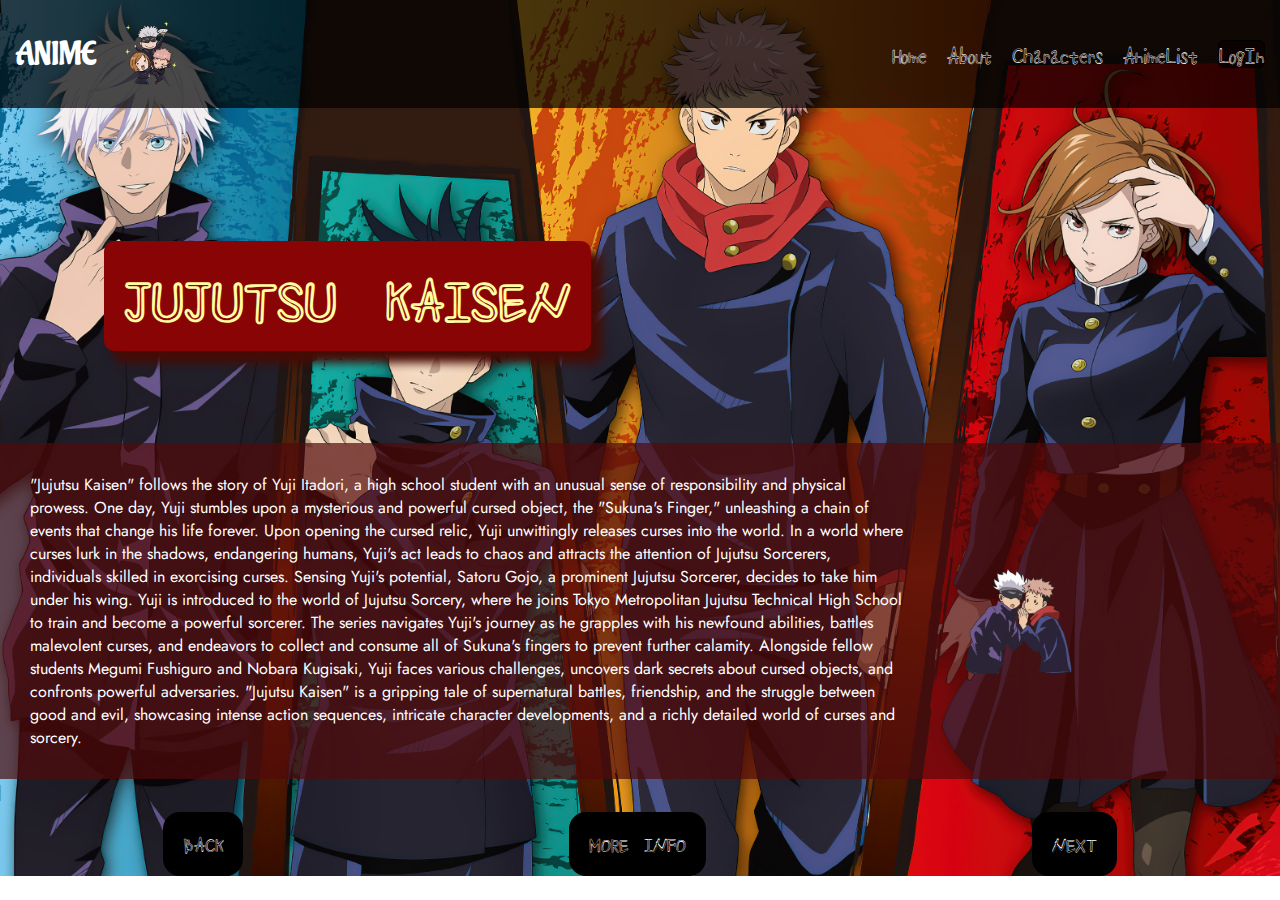
<file: about.html>
<!DOCTYPE html>
<html>
<head>
    <link rel="preconnect" href="https://fonts.googleapis.com">
    <link rel="preconnect" href="https://fonts.gstatic.com" crossorigin>
    <link href="https://fonts.googleapis.com/css2?family=Aladin&display=swap" rel="stylesheet">
    
    <link rel="preconnect" href="https://fonts.googleapis.com">
    <link rel="preconnect" href="https://fonts.gstatic.com" crossorigin>
    <link href="https://fonts.googleapis.com/css2?family=Shizuru&display=swap" rel="stylesheet">

    <link rel="preconnect" href="https://fonts.googleapis.com">
    <link rel="preconnect" href="https://fonts.gstatic.com" crossorigin>
    <link href="https://fonts.googleapis.com/css2?family=Jost:wght@300&display=swap" rel="stylesheet">

    <link rel="stylesheet" href="styles/about.css">
    <header>
        <div class="one1">
            <div class="anime"><h1><a href="index.html" class="text">ANIME</a></h1></div>
            <div><img id="img" src="imagen/png3.gif"></div>
        </div>
        <div class="links">
            <a href="index.html" class="link">Home</a>
            <a href="about.html" class="link">About</a>
            <a href="character.html" class="link">Characters</a>
            <a href="list.html" class="link">AnimeList</a>
            <a href="login.html" class="login">LogIn</a>
        </div>
    </header>
</head>
<body>
    <div class="all">
        <div class="two">
            <div class="jjk"><h1 class="jk">JUJUTSU KAISEN</h1></div>
            <div class="utube">
                <iframe width="500" height="270" src="https://www.youtube-nocookie.com/embed/YKJyP8L6QEs?si=Y7wdYZW4udVmVal0" title="YouTube video player" frameborder="0" allow="accelerometer; autoplay; clipboard-write; encrypted-media; gyroscope; picture-in-picture; web-share" allowfullscreen></iframe>
            </div>
        </div>
        <div class="three">
            <div class="praf"><p> "Jujutsu Kaisen" follows the story of Yuji Itadori, a high school student with an unusual sense of responsibility and physical prowess. One day, Yuji stumbles upon a mysterious and powerful cursed object, the "Sukuna's Finger," unleashing a chain of events that change his life forever.

                Upon opening the cursed relic, Yuji unwittingly releases curses into the world. In a world where curses lurk in the shadows, endangering humans, Yuji's act leads to chaos and attracts the attention of Jujutsu Sorcerers, individuals skilled in exorcising curses.
                
                Sensing Yuji's potential, Satoru Gojo, a prominent Jujutsu Sorcerer, decides to take him under his wing. Yuji is introduced to the world of Jujutsu Sorcery, where he joins Tokyo Metropolitan Jujutsu Technical High School to train and become a powerful sorcerer.
                
                The series navigates Yuji's journey as he grapples with his newfound abilities, battles malevolent curses, and endeavors to collect and consume all of Sukuna's fingers to prevent further calamity. Alongside fellow students Megumi Fushiguro and Nobara Kugisaki, Yuji faces various challenges, uncovers dark secrets about cursed objects, and confronts powerful adversaries.
                
                "Jujutsu Kaisen" is a gripping tale of supernatural battles, friendship, and the struggle between good and evil, showcasing intense action sequences, intricate character developments, and a richly detailed world of curses and sorcery.
            </p></div>
            <div>
                <img id="img1" src="imagen/abt1.gif">
            </div>
        </div>
        <div class="four">
            <div class="back">
                <a id="button" href="index.html">BACK</a>
            </div>
            <div class="more">
                <a id="button" href="https://jujutsu-kaisen.fandom.com/es/wiki/Jujutsu_Kaisen_(Anime)">MORE INFO</a>
            </div>
            <div class="next">
                <a id="button" href="character.html">NEXT</a>
            </div>
        </div>
    </div>

</body>
</html>
</file>
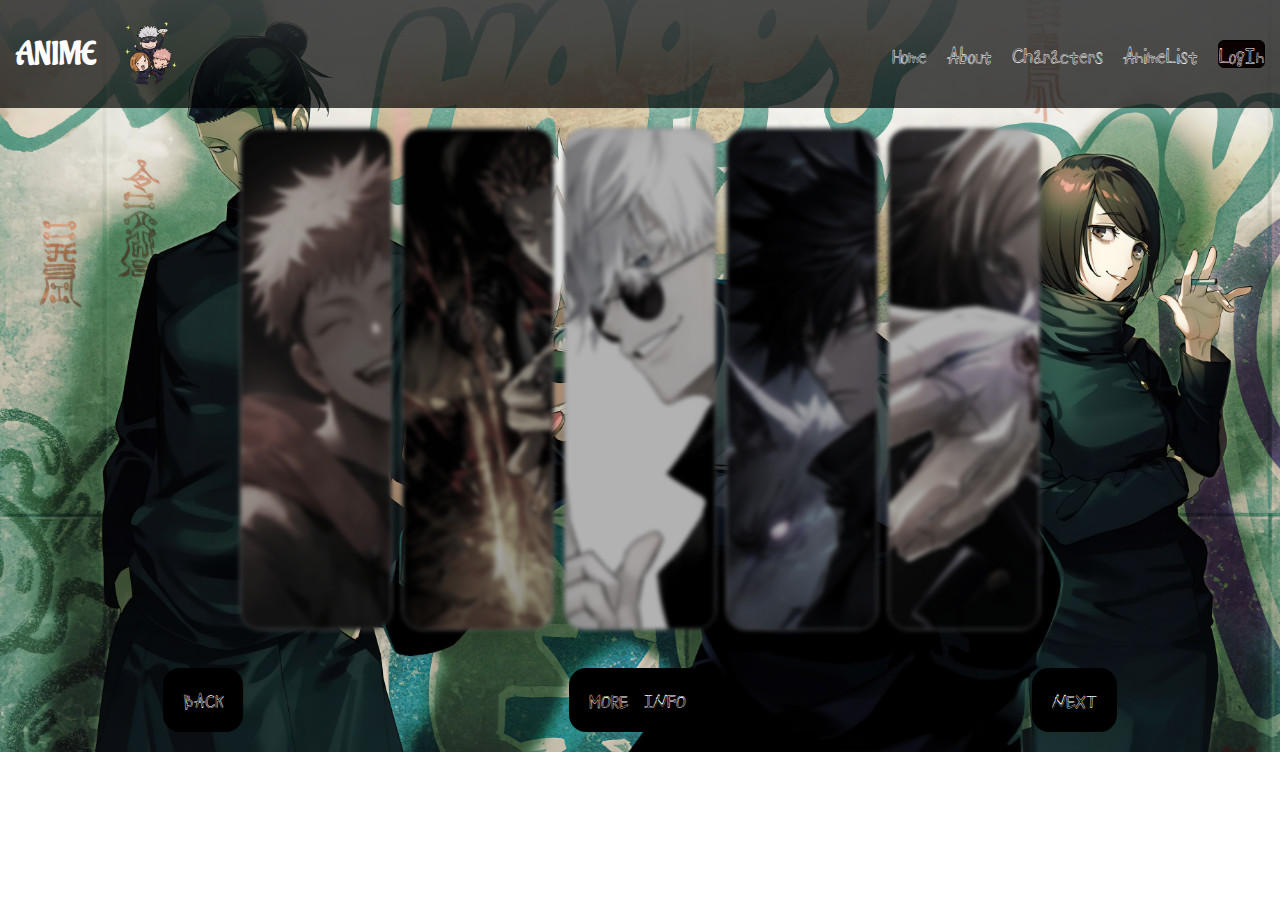
<file: character.html>
<!DOCTYPE html>
<html>
<head>
    <link rel="preconnect" href="https://fonts.googleapis.com">
    <link rel="preconnect" href="https://fonts.gstatic.com" crossorigin>
    <link href="https://fonts.googleapis.com/css2?family=Aladin&display=swap" rel="stylesheet">
    
    <link rel="preconnect" href="https://fonts.googleapis.com">
    <link rel="preconnect" href="https://fonts.gstatic.com" crossorigin>
    <link href="https://fonts.googleapis.com/css2?family=Shizuru&display=swap" rel="stylesheet">

    <link rel="preconnect" href="https://fonts.googleapis.com">
    <link rel="preconnect" href="https://fonts.gstatic.com" crossorigin>
    <link href="https://fonts.googleapis.com/css2?family=Jost:wght@300&display=swap" rel="stylesheet">

    <link rel="stylesheet" href="styles/character.css">
    <header>
        <div class="one1">
            <div class="anime"><h1><a href="index.html" class="text">ANIME</a></h1></div>
            <div><img id="img" src="imagen/png3.gif"></div>
        </div>
        <div class="links">
            <a href="index.html" class="link">Home</a>
            <a href="about.html" class="link">About</a>
            <a href="character.html" class="link">Characters</a>
            <a href="list.html" class="link">AnimeList</a>
            <a href="login.html" class="login">LogIn</a>
        </div>
    </header>
</head>
<body>
    <div class="all">
        <section class="container">
            <div class="img">
                <img id="img1" src="imagen/yujiItadori.jpeg">
                <span>Yuji Itadori</span>
            </div>
            <div class="img">
                <img id="img1" src="imagen/sukuna.jpeg">
                <span>Sukuna</span>
            </div>
            <div class="img">
                <img id="img1" src="imagen/GojoSator.jpeg">
                <span>Gojo Satoru</span>
            </div>
            <div class="img">
                <img id="img1" src="imagen/megumiFushiguro.jpeg">
                <span>Megumi Fushiguro</span>
            </div>
            <div class="img">
                <img id="img1" src="imagen/nobara.jpeg">
                <span>Nobara Kugisaki</span>
            </div>
        </section>
        <div class="four">
            <div class="back">
                <a id="button" href="character.html">BACK</a>
            </div>
            <div class="more">
                <a id="button" href="https://www.dexerto.com/anime/best-anime-shows-like-jujutsu-kaisen-2284282/">MORE INFO</a>
            </div>
            <div class="next">
                <a id="button" href="list.html">NEXT</a>
            </div>
        </div>
    </div>
</body>
</html>
</file>
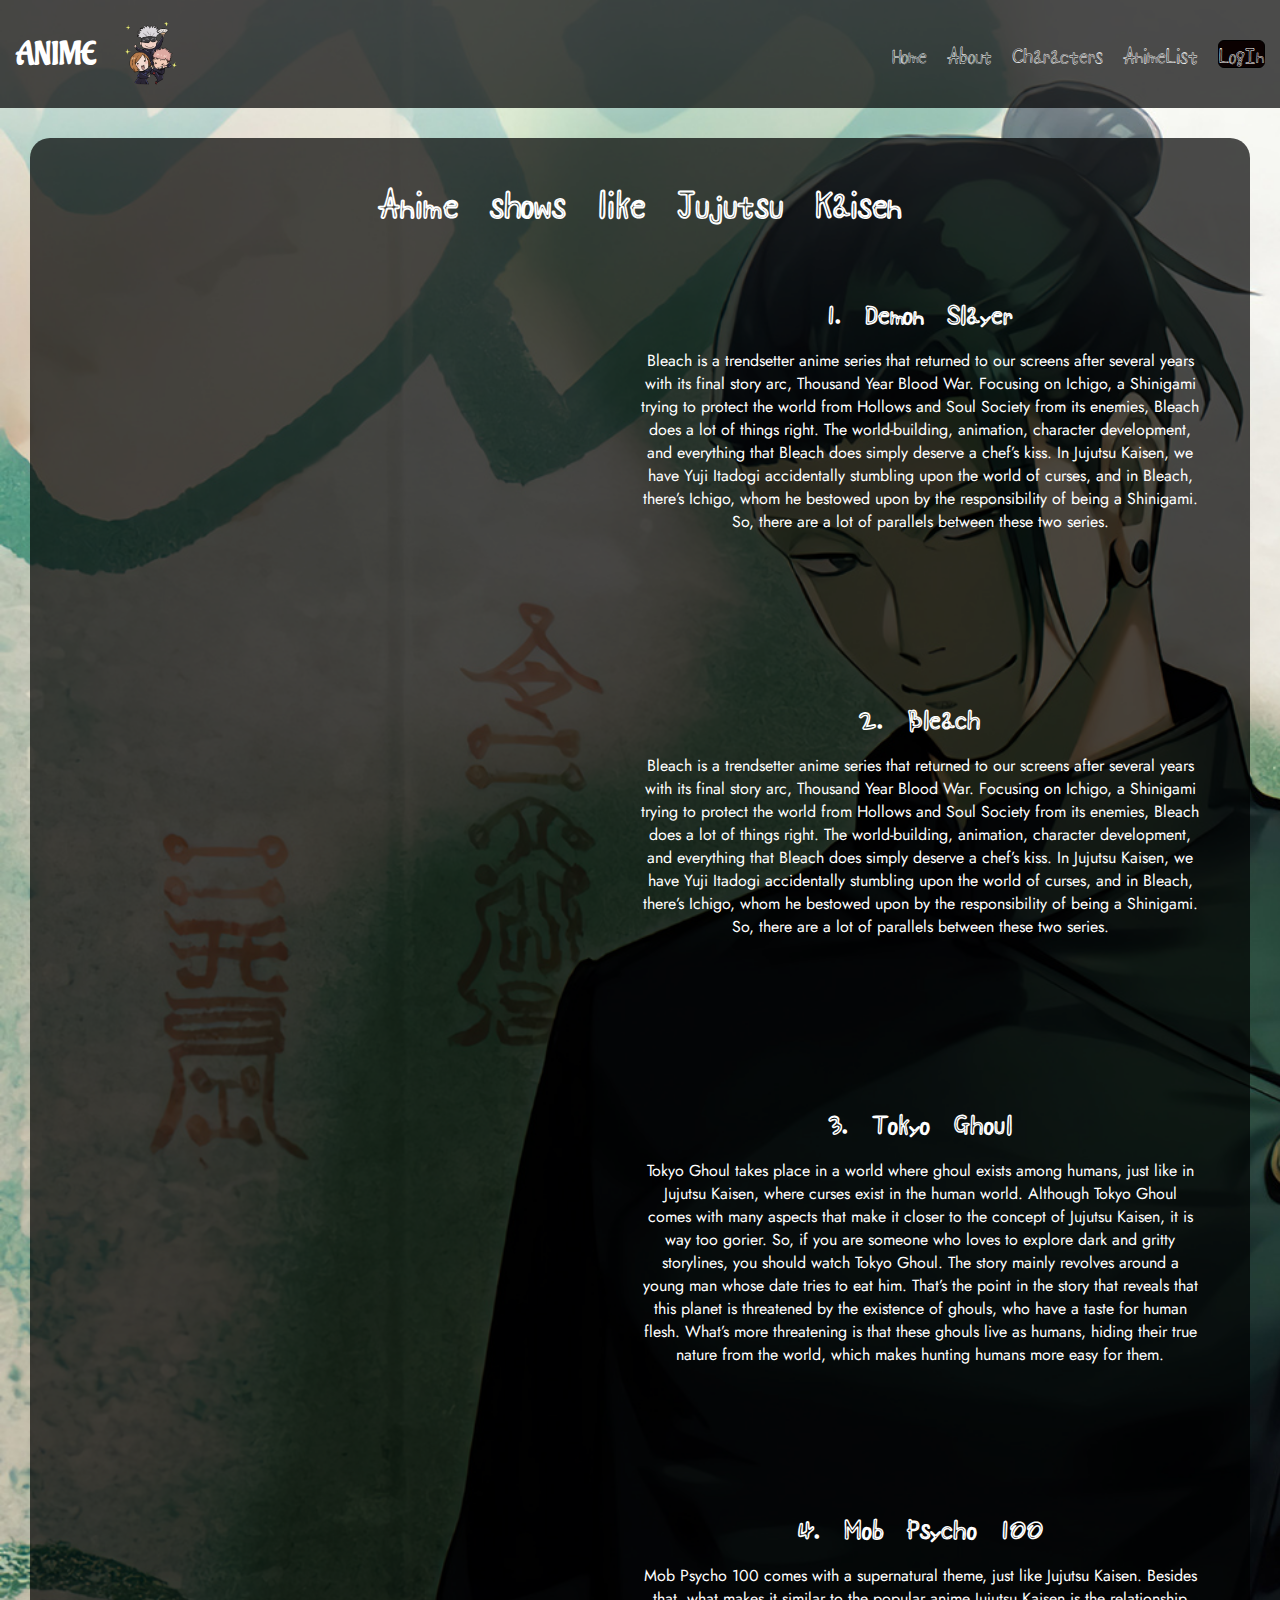
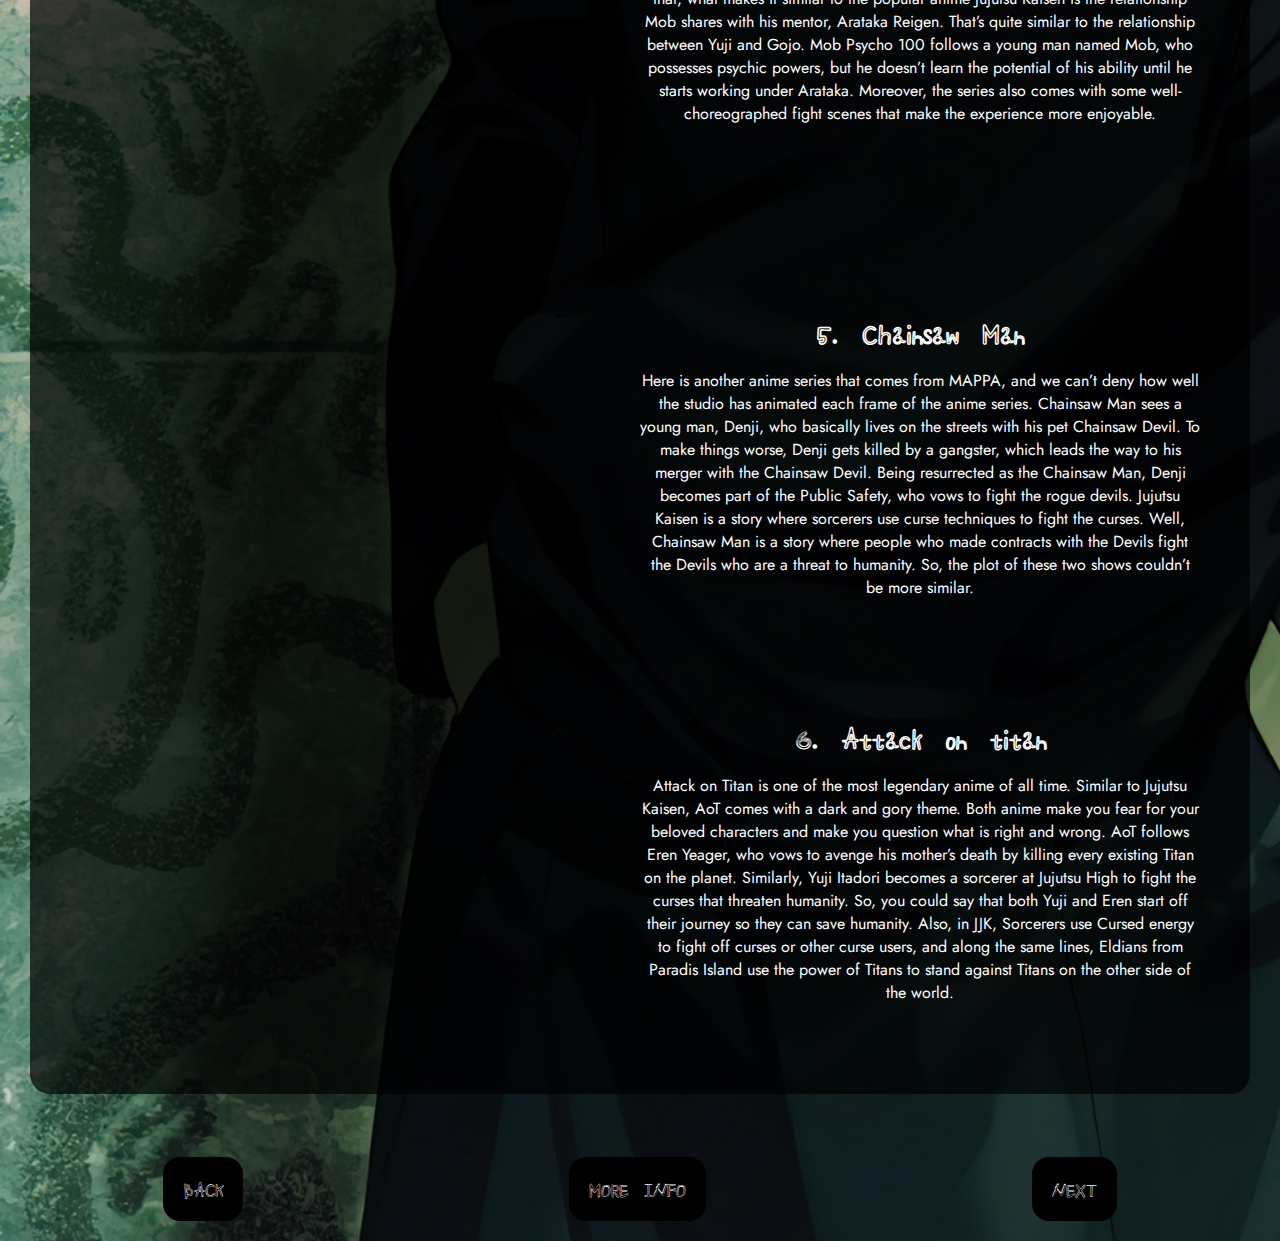
<file: list.html>
<!DOCTYPE html>
<html>
<head>
    <link rel="preconnect" href="https://fonts.googleapis.com">
    <link rel="preconnect" href="https://fonts.gstatic.com" crossorigin>
    <link href="https://fonts.googleapis.com/css2?family=Aladin&display=swap" rel="stylesheet">
    
    <link rel="preconnect" href="https://fonts.googleapis.com">
    <link rel="preconnect" href="https://fonts.gstatic.com" crossorigin>
    <link href="https://fonts.googleapis.com/css2?family=Shizuru&display=swap" rel="stylesheet">

    <link rel="preconnect" href="https://fonts.googleapis.com">
    <link rel="preconnect" href="https://fonts.gstatic.com" crossorigin>
    <link href="https://fonts.googleapis.com/css2?family=Jost:wght@300&display=swap" rel="stylesheet">

    <link rel="stylesheet" href="styles/list.css">
    <header>
        <div class="one1">
            <div class="anime"><h1><a href="index.html" class="text">ANIME</a></h1></div>
            <div><img id="img" src="imagen/png3.gif"></div>
        </div>
        <div class="links">
            <a href="index.html" class="link">Home</a>
            <a href="about.html" class="link">About</a>
            <a href="character.html" class="link">Characters</a>
            <a href="list.html" class="link">AnimeList</a>
            <a href="login.html" class="login">LogIn</a>
        </div>
    </header>
</head>
<body>
    <div class="all">
        <div class="container">
            <div class="title"><h1>Anime shows like Jujutsu Kaisen</h1></div>
            <div class="animes">
                <div class="anime1">
                    <div><iframe width="560" height="315" src="https://www.youtube-nocookie.com/embed/t6MXHczeEqc?si=3-TniS606f-autXF" title="YouTube video player" frameborder="0" allow="accelerometer; autoplay; clipboard-write; encrypted-media; gyroscope; picture-in-picture; web-share" allowfullscreen></iframe></div>
                    <div class="con1">
                        <div><h3>1. Demon Slayer</h3></div>
                        <div><p>Bleach is a trendsetter anime series that returned to our screens after several years with its final story arc, Thousand Year Blood War. Focusing on Ichigo, a Shinigami trying to protect the world from Hollows and Soul Society from its enemies, Bleach does a lot of things right.

                            The world-building, animation, character development, and everything that Bleach does simply deserve a chef’s kiss. In Jujutsu Kaisen, we have Yuji Itadogi accidentally stumbling upon the world of curses, and in Bleach, there’s Ichigo, whom he bestowed upon by the responsibility of being a Shinigami. So, there are a lot of parallels between these two series.</p></div>
                    </div>
                </div>
                <div class="anime1">
                    <div><iframe width="560" height="315" src="https://www.youtube-nocookie.com/embed/1sygUhb8Q2Y?si=ukBg7NVu6p6lExGD" title="YouTube video player" frameborder="0" allow="accelerometer; autoplay; clipboard-write; encrypted-media; gyroscope; picture-in-picture; web-share" allowfullscreen></iframe></div>
                    <div class="con1">
                        <div><h3>2. Bleach</h3></div>
                        <div><p>Bleach is a trendsetter anime series that returned to our screens after several years with its final story arc, Thousand Year Blood War. Focusing on Ichigo, a Shinigami trying to protect the world from Hollows and Soul Society from its enemies, Bleach does a lot of things right.

                            The world-building, animation, character development, and everything that Bleach does simply deserve a chef’s kiss. In Jujutsu Kaisen, we have Yuji Itadogi accidentally stumbling upon the world of curses, and in Bleach, there’s Ichigo, whom he bestowed upon by the responsibility of being a Shinigami. So, there are a lot of parallels between these two series.</p></div>
                    </div>
                </div>
                <div class="anime1">
                    <div><iframe width="560" height="315" src="https://www.youtube-nocookie.com/embed/UUeqpuZobBw?si=nkUAEAQKOmnr7YYf" title="YouTube video player" frameborder="0" allow="accelerometer; autoplay; clipboard-write; encrypted-media; gyroscope; picture-in-picture; web-share" allowfullscreen></iframe></div>
                    <div class="con1">
                        <div><h3>3. Tokyo Ghoul</h3></div>
                        <div><p>Tokyo Ghoul takes place in a world where ghoul exists among humans, just like in Jujutsu Kaisen, where curses exist in the human world.

                            Although Tokyo Ghoul comes with many aspects that make it closer to the concept of Jujutsu Kaisen, it is way too gorier. So, if you are someone who loves to explore dark and gritty storylines, you should watch Tokyo Ghoul.
                            
                            The story mainly revolves around a young man whose date tries to eat him. That’s the point in the story that reveals that this planet is threatened by the existence of ghouls, who have a taste for human flesh. What’s more threatening is that these ghouls live as humans, hiding their true nature from the world, which makes hunting humans more easy for them.</p></div>
                    </div>
                </div>
                <div class="anime1">
                    <div><iframe width="560" height="315" src="https://www.youtube-nocookie.com/embed/Ah7lTT-NKMw?si=R3KLXG4r0IqT_vzb" title="YouTube video player" frameborder="0" allow="accelerometer; autoplay; clipboard-write; encrypted-media; gyroscope; picture-in-picture; web-share" allowfullscreen></iframe></div>
                    <div class="con1">
                        <div><h3>4. Mob Psycho 100</h3></div>
                        <div><p>Mob Psycho 100 comes with a supernatural theme, just like Jujutsu Kaisen. Besides that, what makes it similar to the popular anime Jujutsu Kaisen is the relationship Mob shares with his mentor, Arataka Reigen. That’s quite similar to the relationship between Yuji and Gojo.

                            Mob Psycho 100 follows a young man named Mob, who possesses psychic powers, but he doesn’t learn the potential of his ability until he starts working under Arataka. Moreover, the series also comes with some well-choreographed fight scenes that make the experience more enjoyable.</p></div>
                    </div>
                </div>
                <div class="anime1">
                    <div><iframe width="560" height="315" src="https://www.youtube-nocookie.com/embed/l96zmDlWCBk?si=KpgPbAk2VonKec6i" title="YouTube video player" frameborder="0" allow="accelerometer; autoplay; clipboard-write; encrypted-media; gyroscope; picture-in-picture; web-share" allowfullscreen></iframe></div>
                    <div class="con1">
                        <div><h3>5. Chainsaw Man</h3></div>
                        <div><p>Here is another anime series that comes from MAPPA, and we can’t deny how well the studio has animated each frame of the anime series.

                            Chainsaw Man sees a young man, Denji, who basically lives on the streets with his pet Chainsaw Devil. To make things worse, Denji gets killed by a gangster, which leads the way to his merger with the Chainsaw Devil. Being resurrected as the Chainsaw Man, Denji becomes part of the Public Safety, who vows to fight the rogue devils. Jujutsu Kaisen is a story where sorcerers use curse techniques to fight the curses. Well, Chainsaw Man is a story where people who made contracts with the Devils fight the Devils who are a threat to humanity. So, the plot of these two shows couldn’t be more similar.</p></div>
                    </div>
                </div>
                <div class="anime1">
                    <div><iframe width="560" height="315" src="https://www.youtube-nocookie.com/embed/BOvqeVfON3A?si=pH2O6c9xjiyPmrHm" title="YouTube video player" frameborder="0" allow="accelerometer; autoplay; clipboard-write; encrypted-media; gyroscope; picture-in-picture; web-share" allowfullscreen></iframe></div>
                    <div class="con1">
                        <div><h3>6. Attack on titan</h3></div>
                        <div><p>Attack on Titan is one of the most legendary anime of all time. Similar to Jujutsu Kaisen, AoT comes with a dark and gory theme. Both anime make you fear for your beloved characters and make you question what is right and wrong.

                            AoT follows Eren Yeager, who vows to avenge his mother’s death by killing every existing Titan on the planet. Similarly, Yuji Itadori becomes a sorcerer at Jujutsu High to fight the curses that threaten humanity. So, you could say that both Yuji and Eren start off their journey so they can save humanity. Also, in JJK, Sorcerers use Cursed energy to fight off curses or other curse users, and along the same lines, Eldians from Paradis Island use the power of Titans to stand against Titans on the other side of the world.</p></div>
                    </div>
                </div>
            </div>
        </div>
        <div class="four">
            <div class="back">
                <a id="button" href="character.html">BACK</a>
            </div>
            <div class="more">
                <a id="button" href="https://www.dexerto.com/anime/best-anime-shows-like-jujutsu-kaisen-2284282/">MORE INFO</a>
            </div>
            <div class="next">
                <a id="button" href="login.html">NEXT</a>
            </div>
        </div>
    </div>

</body>
</html>
</file>
<file: styles/about.css>
*{
    margin: 0;
    padding: 0;
}
body{
    background-image: url(../imagen/jujutsu-kaisen-anime-characters-uhdpaper.com-4K-8.1755.jpg);
    background-size: cover;
    background-repeat: no-repeat;
}
header{
    color: white;
    display: flex;
    flex-direction: row;
    align-items: center;
    background-color: rgba(0, 0, 0, 0.7);
    height: 12vh;
}
.one1{
    display: flex;
    flex-direction: row;
    align-items: center;
    justify-content: space-around;
}
.anime{
    display: flex;
    margin-left: 4%;
    margin-right: 5%;
    font-family: 'Aladin';
}
.text{
    text-decoration: none;
    color: white;
}
.links{
    justify-content: center;
    height: 9vh;
    width: 100vw;
    display: flex;
    justify-content: space-around;
    justify-content: end;
    align-items: center;
    flex-direction: row;
    text-decoration: none;
}
.link{
    text-decoration: none;
    color: white;
    margin-right: 20px;
    font-size: large;
    font-family: 'Shizuru';
}
.link:hover{
    background-color: rgb(80, 20, 40);
    border: 3px solid rgb(80, 20, 40);
    border-radius: 5px;
    border-width: auto;
}
.login{
    text-decoration: none;
    color: white;
    margin-right: 15px;
    border: 1px solid black;
    border-radius: 6px;
    background-color: rgb(11, 1, 1);
    font-size: large;
    font-family: 'Shizuru';
}
.login:hover{
    color: rgb(0, 0, 0);
    background-color: rgb(197, 181, 252);
    border: 3px solid rgb(197, 181, 252);
    border-radius: 5px;
}
#img{
    width: 25%;
    border-radius: 40px;
}
#img1{
    width: 50%;
}
.all{
    display: flex;
    flex-direction: column;
    margin-top: 4%;
}
.two{
    display: flex;
    flex-direction: row;
    align-items: center;
    margin-bottom: 10px;
    justify-content: space-evenly;

}
.jjk{
    font-family: 'Shizuru';
    display: flex;
    color: rgb(255, 252, 162);
    font-size: x-large;
    flex-wrap: wrap;
    margin: 20px;
    background-color: rgb(137, 5, 5);
    border-radius: 10px;
    box-shadow: 10px 11px 10px 1px rgb(71, 11, 5);
}
.jk{
    margin:20px;
}
.three{
    display: flex;
    flex-direction: row;
    align-items: center;
    width: fit-content;
    background-color: rgba(81, 10, 10, 0.7);
}
.praf{
    width: fit-content;
    padding: 30px;
    color: white;
    font-family: 'Jost';
}
.four{
    display: flex;
    flex-direction: row;
    justify-content: space-around;
    margin-top: 1%;
    font-family: 'Shizuru';
}
#button{
    text-decoration: none;
    color: white;
    margin: 20px;
}
.back, .next, .more{
    width: fit-content;
    display: flex;
    border-radius: 17px;
    text-align: center;
    width: fit-content;
    margin-top: 20px;
    background-color: rgb(0, 0, 0);
}

.back:hover{
    background-color: rgb(77, 77, 77);
}
.next:hover{
    background-color: rgb(77, 77, 77);
}
.more:hover{
    background-color: rgb(93, 10, 10);
}

@media only screen and (max-width: 600px) {
    .link{
        font-size: medium;
    }
    h1{
        font-size: x-large;
    }
    .two, .three{
        display: flex;
        flex-direction: column;
        align-items: center;
    }
    .three{
        overflow: auto;
    }
    .four{
        margin-bottom: 20px;
    }
    iframe{
        width: fit-content;
        height: fit-content;
    }
}
</file>
<file: styles/character.css>
*{
    margin: 0;
    padding: 0;
}
body{
    background-image: url(../imagen/jujutsu-kaisen-satoru-gojo-suguru-geto-shoko-ieiri-uhdpaper.com-4K-8.2563.jpg);
    background-size: cover;
    background-repeat: no-repeat;
}
header{
    color: white;
    display: flex;
    flex-direction: row;
    align-items: center;
    background-color: rgba(0, 0, 0, 0.7);
    height: 12vh;
}
.one1{
    display: flex;
    flex-direction: row;
    align-items: center;
    justify-content: space-around;
}
.anime{
    display: flex;
    margin-left: 4%;
    margin-right: 5%;
    font-family: 'Aladin';
}
.text{
    text-decoration: none;
    color: white;
}
.links{
    justify-content: center;
    height: 9vh;
    width: 100vw;
    display: flex;
    justify-content: space-around;
    justify-content: end;
    align-items: center;
    flex-direction: row;
    text-decoration: none;
}
.link{
    text-decoration: none;
    color: white;
    margin-right: 20px;
    font-size: large;
    font-family: 'Shizuru';
}
.link:hover{
    background-color: rgb(80, 20, 40);
    border: 3px solid rgb(80, 20, 40);
    border-radius: 5px;
    border-width: auto;
}
.login{
    text-decoration: none;
    color: white;
    margin-right: 15px;
    border: 1px solid black;
    border-radius: 6px;
    background-color: rgb(11, 1, 1);
    font-size: large;
    font-family: 'Shizuru';
}
.login:hover{
    color: rgb(0, 0, 0);
    background-color: rgb(197, 181, 252);
    border: 3px solid rgb(197, 181, 252);
    border-radius: 5px;
}

#img{
    width: 25%;
    border-radius: 40px;
}
.container{
    display: flex;
    flex-direction: row;
    gap: 10px;
    width: 800px;
    height: 500px;
    margin: 20px auto;
}
.img {
    position: relative;
    display: flex;
    position: relative;
    width: 100%; 
    height: 100%;
    flex: 1;
    filter: brightness(0.7) saturate(0.2) contrast(1) blur(2px);
    border-radius: 20px;
    transition: 0.5s ease;
    overflow: hidden; 
    box-shadow: rgba(0,0,0, 0.25) 9px 25px 50px -12px;
    border: 1px solid #8b9da9;
}
.img:hover { 
    flex: 1.5;
    filter: none;
}
.img span{
    display: block;
    width: 50%;
    padding: 10px; 
    font-size: 20px; 
    text-align: center;
    color: #fff; 
    letter-spacing: 1px; 
    font-weight: bold; 
    position: absolute;
    bottom: -70px;
    left: 50%;
    transform: translate(-50%);
    transition: all 0.55s;
    text-shadow: 2px 7px 5px rgba(0,0, 0, 0.3), 0px -4px 10px rgba(255, 255, 255, 0.3);
}
.img:hover span{
    bottom: 60px;
    background-color: rgba(4, 4, 4,0.2);
    border-radius: 20px;
}
.four{
    display: flex;
    flex-direction: row;
    justify-content: space-around;
    margin-top: 1%;
    font-family: 'Shizuru';
    margin-bottom: 20px;
}
#button{
    text-decoration: none;
    color: white;
    margin: 20px;
}
.back, .next, .more{
    width: fit-content;
    display: flex;
    border-radius: 17px;
    text-align: center;
    width: fit-content;
    margin-top: 20px;
    background-color: rgb(0, 0, 0);
}
.back:hover{
    background-color: rgb(77, 77, 77);
}
.next:hover{
    background-color: rgb(77, 77, 77);
}
.more:hover{
    background-color: rgb(93, 10, 10);
}

@media only screen and (max-width: 600px) {
    .link{
        font-size: medium;
    }
    h1{
        font-size: x-large;
    }
    .container{
        display: flex;
        flex-direction: column;
        gap: 10px;
        width: 400px;
        height: 100%;
        margin-top: 10px;
    }
    .img{
        display: flex;
        flex-direction: column;
    }  
}
</file>
<file: styles/list.css>
*{
    margin: 0;
    padding: 0;
}
body{
    background-image: url(../imagen/jujutsu-kaisen-satoru-gojo-suguru-geto-shoko-ieiri-uhdpaper.com-4K-8.2563.jpg);
    background-size: cover;
    background-repeat: no-repeat;
}
header{
    color: white;
    display: flex;
    flex-direction: row;
    align-items: center;
    background-color: rgba(0, 0, 0, 0.7);
    height: 12vh;
}
.one1{
    display: flex;
    flex-direction: row;
    align-items: center;
    justify-content: space-around;
}
.anime{
    display: flex;
    margin-left: 4%;
    margin-right: 5%;
    font-family: 'Aladin';
}
.text{
    text-decoration: none;
    color: white;
}
.links{
    justify-content: center;
    height: 9vh;
    width: 100vw;
    display: flex;
    justify-content: space-around;
    justify-content: end;
    align-items: center;
    flex-direction: row;
    text-decoration: none;
}
.links{
    justify-content: center;
    height: 9vh;
    width: 100vw;
    display: flex;
    justify-content: space-around;
    justify-content: end;
    align-items: center;
    flex-direction: row;
    text-decoration: none;
}
.link{
    text-decoration: none;
    color: white;
    margin-right: 20px;
    font-size: large;
    font-family: 'Shizuru';
}
.link:hover{
    background-color: rgb(80, 20, 40);
    border: 3px solid rgb(80, 20, 40);
    border-radius: 5px;
    border-width: auto;
}
.login{
    text-decoration: none;
    color: white;
    margin-right: 15px;
    border: 1px solid black;
    border-radius: 6px;
    background-color: rgb(11, 1, 1);
    font-size: large;
    font-family: 'Shizuru';
}
.login:hover{
    color: rgb(0, 0, 0);
    background-color: rgb(197, 181, 252);
    border: 3px solid rgb(197, 181, 252);
    border-radius: 5px;
}
#img{
    width: 25%;
    border-radius: 40px;
}
.all{
    display: flex;
    flex-direction: column;
}
.container{
    display: flex;
    flex-direction: column;
    background-color: rgba(0, 0, 0, 0.7);
    color: white;
    padding: 20px;
    margin: 30px;
    border-radius: 20px;
}
.title{
    text-align: center;
    padding: 20px;
    font-family: 'Shizuru';
}
.animes{
    display: flex;
    flex-direction: column;
}
.anime1{
    display: flex;
    flex-direction: row;
    margin-top: 20px;
}
.con1{
    display: flex;
    flex-direction: column;
    text-align: center;
    align-items: center;
    justify-content: center;
    padding: 10px;
    margin: 20px;
    font-family: 'Jost';
}
p{
    height: 30vh;
    overflow: auto;
}
.iframe{
    height: 315;
    width: auto;
}
h3{
    font-family: 'Shizuru';
    margin-bottom: 20px;
    font-size: x-large;
}

.four{
    display: flex;
    flex-direction: row;
    justify-content: space-around;
    margin-top: 1%;
    font-family: 'Shizuru';
    margin-bottom: 20px;
}
#button{
    text-decoration: none;
    color: white;
    margin: 20px;
}
.back, .next, .more{
    width: fit-content;
    display: flex;
    border-radius: 17px;
    text-align: center;
    width: fit-content;
    margin-top: 20px;
    background-color: rgb(0, 0, 0);
}
#button:hover{
    background-color: rgb(77, 77, 77);
}
.back:hover{
    background-color: rgb(77, 77, 77);
}
.next:hover{
    background-color: rgb(77, 77, 77);
}
.more:hover{
    background-color: rgb(93, 10, 10);
}

@media only screen and (max-width: 600px) {
    .link{
        font-size: medium;
    }
    h1{
        font-size: x-large;
    }
    .anime1{
        display: flex;
        flex-direction: column;
        align-items: center;
    }
    .con1{
        display: flex;
        flex-direction: column;
        align-items: center;
        justify-content: center;
    }
    p{
        overflow-y: scroll;
    }
    iframe{
        width: fit-content;
        height: auto;
    }
}
</file>
